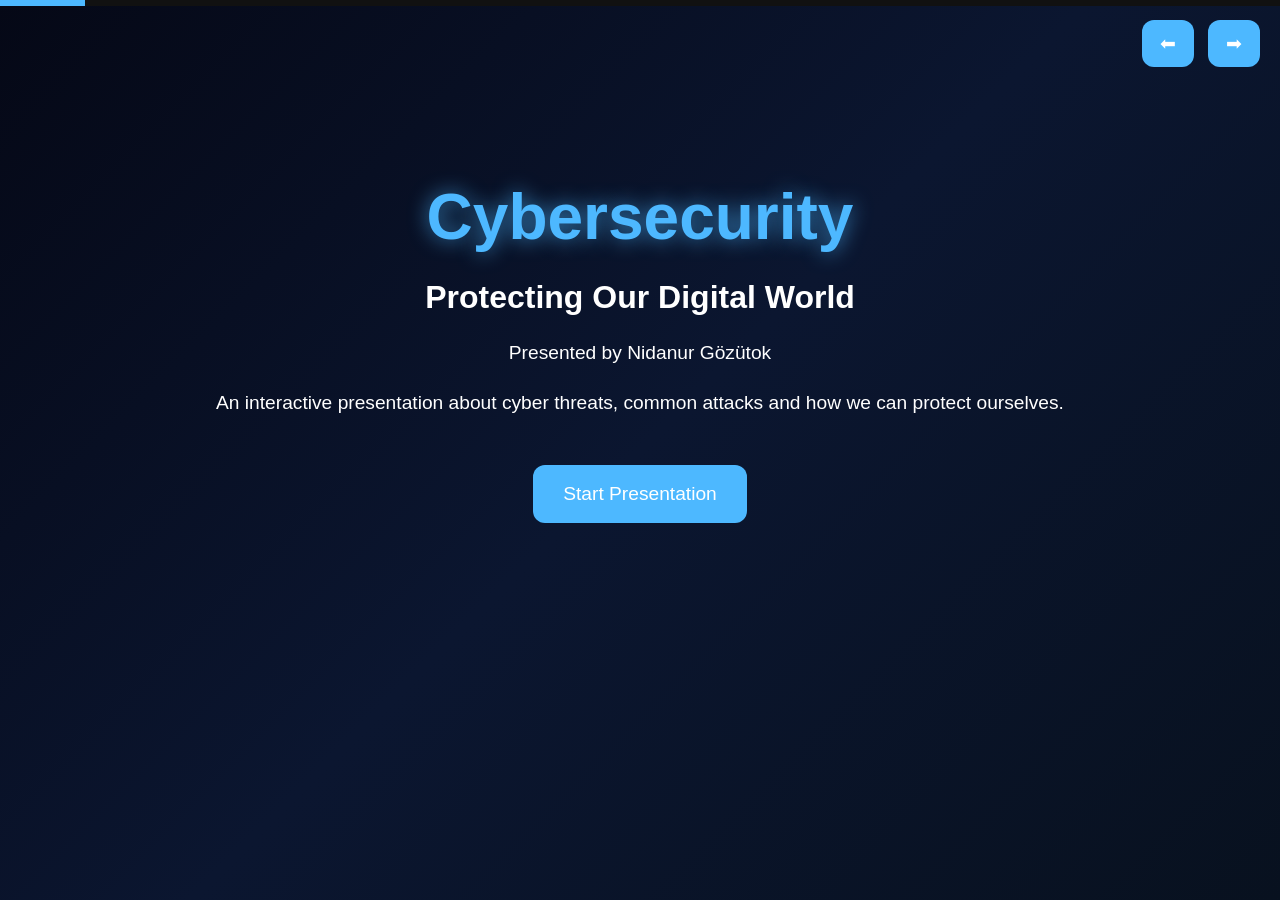
<file: index.html>
<!DOCTYPE html>
<html lang="en">
<head>
<meta charset="UTF-8">
<meta name="viewport" content="width=device-width, initial-scale=1.0">
<title>Cybersecurity Presentation</title>

<link rel="stylesheet" href="style.css">
</head>

<body>

<div class="progress-bar">
    <div id="progress"></div>
</div>

<div class="controls">
    <button onclick="prevSlide()">⬅</button>
    <button onclick="nextSlide()">➡</button>
</div>

<!-- SLIDE 1 -->

<section class="slide active">

<div class="hero">

<h1>Cybersecurity</h1>

<h2>Protecting Our Digital World</h2>

<p>
Presented by Nidanur Gözütok
</p>

<p>
An interactive presentation about cyber threats,
common attacks and how we can protect ourselves.
</p>

<button onclick="nextSlide()">
Start Presentation
</button>

</div>

</section>

<!-- SLIDE 2 -->

<section class="slide">

<h1>What is Cybersecurity?</h1>

<p>
Cybersecurity is the practice of protecting systems,
networks, applications and sensitive information
from cyber threats.
</p>

<p>
As our lives become increasingly connected to technology,
cybersecurity plays a critical role in protecting
personal data, business operations and online services.
</p>

<div class="card-container">

<div class="card">
<h3>🛡 Personal Security</h3>
Protects personal information from theft.
</div>

<div class="card">
<h3>💳 Financial Protection</h3>
Prevents fraud and financial loss.
</div>

<div class="card">
<h3>🏢 Business Security</h3>
Protects organizations and digital assets.
</div>

<div class="card">
<h3>🌐 Digital Trust</h3>
Supports safe online communication.
</div>

</div>

</section>

<!-- SLIDE 3 -->

<section class="slide">

<h1>What is a Cyberattack?</h1>

<p>
A cyberattack is an attempt to gain unauthorized access,
steal information or disrupt digital systems.
</p>

<div class="card-container">

<div class="card">
<h3>🎯 Steal Data</h3>
Passwords, personal data and company records.
</div>

<div class="card">
<h3>🔓 Gain Access</h3>
Entering systems without permission.
</div>

<div class="card">
<h3>💥 Disrupt Services</h3>
Stopping systems from working normally.
</div>

<div class="card">
<h3>💰 Financial Gain</h3>
Making money through cybercrime.
</div>

</div>

</section>

<!-- SLIDE 4 -->

<section class="slide">

<h1>Common Cyber Attacks</h1>

<p>
Some of the most common cyber threats today.
</p>

<div class="card-container">

<div class="card attack-card">
📧 Social Engineering
</div>

<div class="card attack-card">
🦠 Malware
</div>

<div class="card attack-card">
🔒 Ransomware
</div>

<div class="card attack-card">
🔑 Password Attacks
</div>

</div>

</section>

<section class="slide">

<h1>🧠 Social Engineering</h1>

<p>
Social engineering is a cyberattack technique that manipulates people into revealing confidential information or performing unsafe actions.
</p>

<p>
Instead of attacking computers directly, attackers exploit human emotions such as trust, fear, urgency, and curiosity.
</p>

<div class="card-container">

<div class="card">
<h3>🤝 Trust</h3>
People naturally trust familiar organizations and brands.
</div>

<div class="card">
<h3>⚠ Fear</h3>
Attackers create panic to force quick decisions.
</div>

<div class="card">
<h3>⏰ Urgency</h3>
Victims are pressured to act immediately.
</div>

<div class="card">
<h3>🎁 Curiosity</h3>
Interesting files or rewards attract attention.
</div>

</div>

<p style="margin-top:40px;font-size:1.5rem;">
Let's explore the most common types.
</p>

</section>
<section class="slide">

<h1>📧 Phishing</h1>

<p>
Phishing is a social engineering attack that uses fake emails, websites, or messages to trick users into revealing sensitive information.
</p>

<div class="email-box">

<h3>Example Scenario</h3>

<p>
From: support@university-security.com
</p>

<p>
To: nida.gozutok@student.edu.tr
</p>

<p>
Subject: Urgent Account Verification Required
</p>

<hr>

<p>
Dear Nida,
</p>

<p>
We detected unusual activity on your university account.
Please verify your account within 24 hours.
</p>

</div>

<h3>⚠ Why is this suspicious?</h3>

<ul>
<li>Creates urgency</li>
<li>Unknown sender</li>
<li>Requests sensitive information</li>
<li>Encourages immediate action</li>
</ul>

</section>
<section class="slide">

<h1>📱 Smishing</h1>

<p>
Smishing is a phishing attack conducted through SMS messages.
</p>

<div class="email-box">

<h3>Example Scenario</h3>

<p>
Hello Nida,
</p>

<p>
Your package could not be delivered.
</p>

<p>
Track it here:
delivery-check-now.com
</p>

</div>

<h3>⚠ Why is this suspicious?</h3>

<ul>
<li>Nida was not expecting a package</li>
<li>Suspicious website address</li>
<li>Creates urgency</li>
<li>Pushes the user to click quickly</li>
</ul>

</section>
<section class="slide">

<h1>📞 Vishing</h1>

<p>
Vishing uses phone calls to obtain confidential information.
</p>

<div class="email-box">

<h3>Example Scenario</h3>

<p>
Caller:
</p>

<p>
Hello Nida,
</p>

<p>
We are calling from your bank.
</p>

<p>
Please provide your verification code.
</p>

</div>

<h3>⚠ Why is this suspicious?</h3>

<ul>
<li>Banks do not ask for verification codes by phone</li>
<li>Creates fear and panic</li>
<li>Pressures the victim</li>
<li>Requests confidential information</li>
</ul>

</section>
<section class="slide">

<h1>🎁 Baiting</h1>

<p>
Baiting exploits curiosity or temptation by offering something attractive.
</p>

<div class="email-box">

<h3>Example Scenario</h3>

<p>
USB Drive Found
</p>

<p>
Internship Salaries 2026
</p>

<p>
or
</p>

<p>
Final Exam Answers
</p>

</div>

<h3>⚠ What happens?</h3>

<ul>
<li>User connects the USB device</li>
<li>Malware is installed</li>
<li>Files can be stolen</li>
<li>System may be compromised</li>
</ul>

</section>

<!-- SLIDE 7 -->

<section class="slide">

<h1>Malware</h1>

<p>
Malware is malicious software designed to
damage systems, steal information or gain
unauthorized access.
</p>

<div class="demo-box">

<p>
Friend sends:
</p>

<p>
CybersecurityPresentation.pdf.exe
</p>

<button>
Open File
</button>

</div>

</section>

<!-- SLIDE 8 -->

<section class="slide">

<h1>Ransomware</h1>

<p>
One day before your presentation...
</p>

<div class="file-box">

<p>📄 Cybersecurity_Presentation.pptx</p>
<p>📄 Internship_Report.docx</p>
<p>📄 Notes.pdf</p>

</div>

</section>

<!-- SLIDE 9 -->

<section class="slide">

<h1>Password Attacks</h1>

<p>
Weak passwords can be guessed or cracked
very quickly.
</p>

<div class="card-container">

<div class="card">
❌ nida123
</div>

<div class="card">
❌ password2026
</div>

<div class="card">
✅ N!da#Cyber2026
</div>

</div>

</section>

<!-- SLIDE 10 -->

<section class="slide">

<h1>Cyber Challenge</h1>

<p>
Scan the QR code and test your cybersecurity skills.
</p>

<div class="qr-placeholder">
QR CODE HERE
</div>

</section>

<!-- SLIDE 11 -->

<section class="slide">

<h1>Connect With Me</h1>

<p>
LinkedIn Profile
</p>

<div class="linkedin-box">

LinkedIn QR & Screenshot

</div>

</section>

<!-- SLIDE 12 -->

<section class="slide">

<h1>Thank You</h1>

<h2>Questions?</h2>

</section>

<script src="script.js"></script>

</body>
</html>
</file>
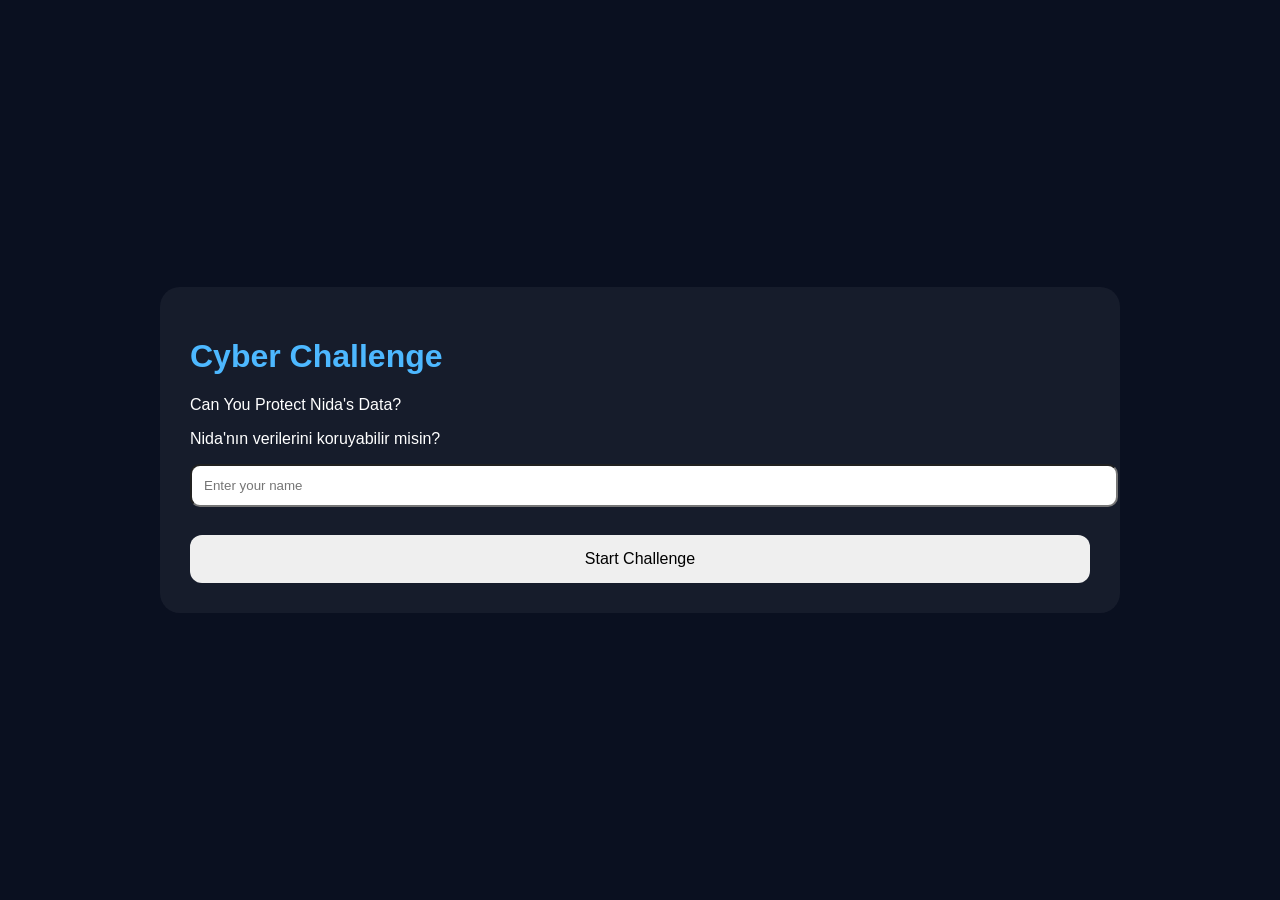
<file: game.html>
<!DOCTYPE html>
<html lang="en">
<head>
<meta charset="UTF-8">
<meta name="viewport" content="width=device-width, initial-scale=1.0">
<title>Cyber Challenge</title>

<style>
body{
background:#0a1020;
color:white;
font-family:Segoe UI,sans-serif;
display:flex;
justify-content:center;
align-items:center;
min-height:100vh;
margin:0;
}

.container{
width:90%;
max-width:900px;
background:rgba(255,255,255,.05);
padding:30px;
border-radius:20px;
}

h1{
color:#4db8ff;
}

button{
width:100%;
padding:15px;
margin-top:10px;
border:none;
border-radius:12px;
cursor:pointer;
font-size:16px;
}

.option{
background:#1a2340;
color:white;
}

.option:hover{
background:#2a3765;
}

#nextBtn{
background:#4db8ff;
color:white;
display:none;
}

#result{
display:none;
text-align:center;
}
</style>
</head>

<body>

<div class="container">

<div id="startScreen">

<h1>Cyber Challenge</h1>

<p>
Can You Protect Nida's Data?
</p>

<p>
Nida'nın verilerini koruyabilir misin?
</p>

<input
type="text"
id="playerName"
placeholder="Enter your name"
style="width:100%;padding:12px;border-radius:10px;">

<br><br>

<button onclick="startGame()">
Start Challenge
</button>

</div>

<div id="quizScreen" style="display:none;">

<h2 id="question"></h2>

<p id="questionTR"></p>

<div id="answers"></div>

<p id="feedback"
style="
margin-top:15px;
font-weight:bold;
font-size:20px;
"></p>

<button id="nextBtn" onclick="nextQuestion()">
Next Question
</button>

</div>

<div id="result">

<h1>Result</h1>

<h2 id="scoreText"></h2>

<h3 id="rankText"></h3>

</div>

</div>

<script src="game.js"></script>

</body>
</html>
</file>
<file: style.css>
*{
margin:0;
padding:0;
box-sizing:border-box;
font-family:'Segoe UI',sans-serif;
}

body{
background:
linear-gradient(135deg,#050816,#0b1630,#08111f);
color:white;
overflow:hidden;
}

.slide{
display:none;
height:100vh;
padding:80px;
overflow-y:auto;
}

.slide.active{
display:block;
animation:fade .6s ease;
}

h1{
font-size:4rem;
margin-bottom:25px;
color:#4db8ff;
text-shadow:0 0 20px rgba(77,184,255,.7);
}

h2{
font-size:2rem;
margin-bottom:20px;
}

p{
font-size:1.2rem;
line-height:1.8;
margin:15px 0;
}

.controls{
position:fixed;
top:20px;
right:20px;
z-index:999;
}

.controls button{
padding:12px 18px;
margin-left:10px;
font-size:1.2rem;
border:none;
border-radius:12px;
cursor:pointer;
background:#4db8ff;
color:white;
}

.controls button:hover{
transform:scale(1.05);
}

.hero{
text-align:center;
margin-top:100px;
}

.hero button{
padding:18px 30px;
margin-top:30px;
font-size:1.2rem;
border:none;
border-radius:12px;
background:#4db8ff;
color:white;
cursor:pointer;
}

.card-container{
display:grid;
grid-template-columns:
repeat(auto-fit,minmax(250px,1fr));
gap:25px;
margin-top:40px;
}

.card{
background:
rgba(255,255,255,.08);

padding:25px;

border-radius:20px;

backdrop-filter:blur(12px);

transition:.3s;
}

.card:hover{
transform:translateY(-8px);
box-shadow:
0 0 25px rgba(77,184,255,.4);
}

.email-box,
.demo-box,
.file-box,
.linkedin-box,
.qr-placeholder{

margin-top:30px;

padding:30px;

background:
rgba(255,255,255,.08);

border-radius:20px;
}

.progress-bar{

position:fixed;

top:0;

left:0;

width:100%;

height:6px;

background:#111;
}

#progress{

height:100%;

width:8%;

background:#4db8ff;

transition:.4s;
}

@keyframes fade{

from{
opacity:0;
transform:translateY(20px);
}

to{
opacity:1;
transform:translateY(0);
}

}
</file>
